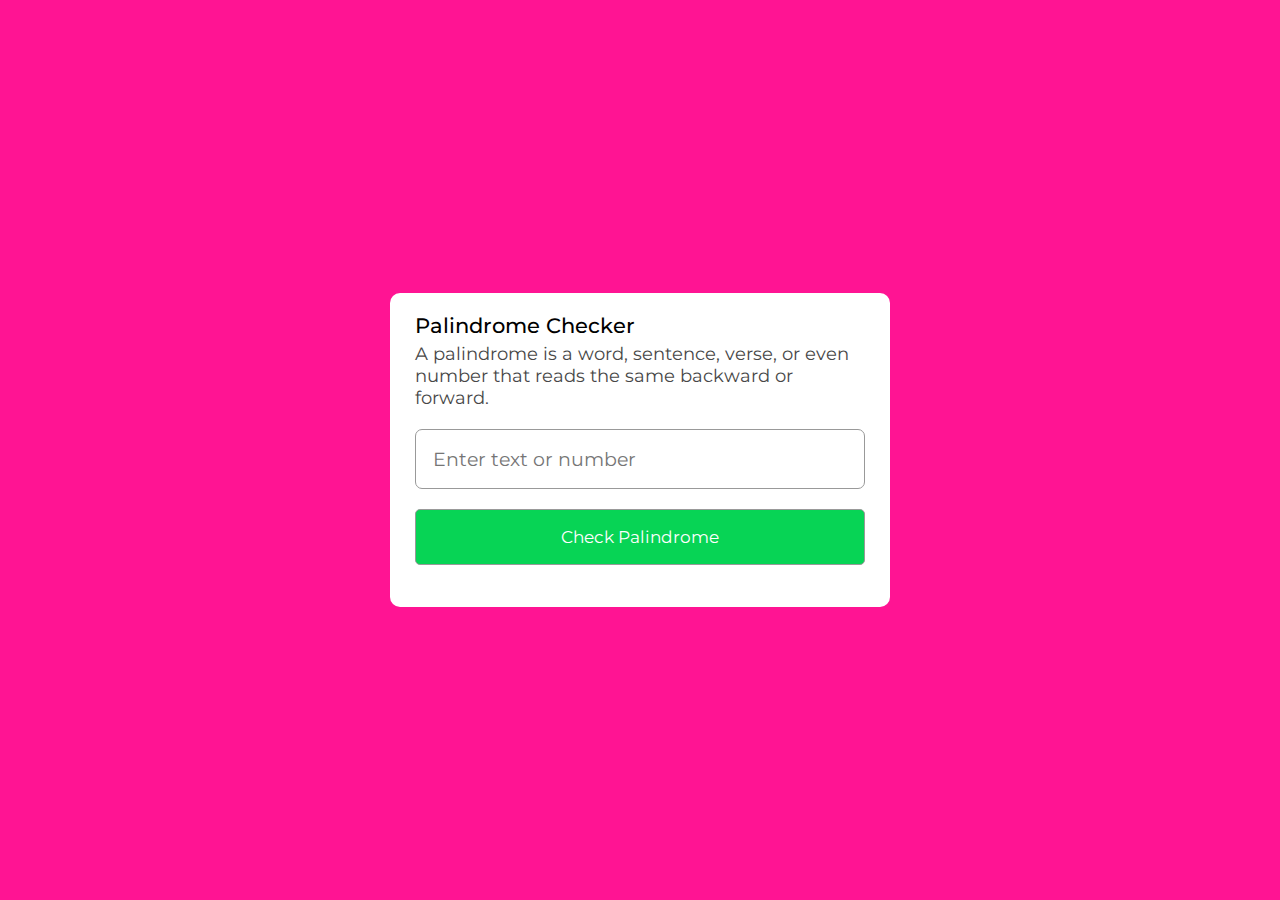
<file: index.html>
<!DOCTYPE html>
<html lang="en">
  <head>
    <meta charset="UTF-8" />
    <meta name="viewport" content="width=device-width, initial-scale=1.0" />
    <title>Palindrome Checker in JavaScript</title>
    <link rel="stylesheet" href="style.css" />
  </head>
  <body>
    <div class="wrapper">
      <header>
        <h1>Palindrome Checker</h1>
        <p>
          A palindrome is a word, sentence, verse, or even number that reads the
          same backward or forward.
        </p>
      </header>
      <div class="inputs">
        <input type="text" placeholder="Enter text or number" />
        <button>Check Palindrome</button>
      </div>
      <p class="info-txt">Yes, <span>'Borrow or rob'</span> is a palindrome</p>
    </div>

    <script src="script.js"></script>
  </body>
</html>
</file>
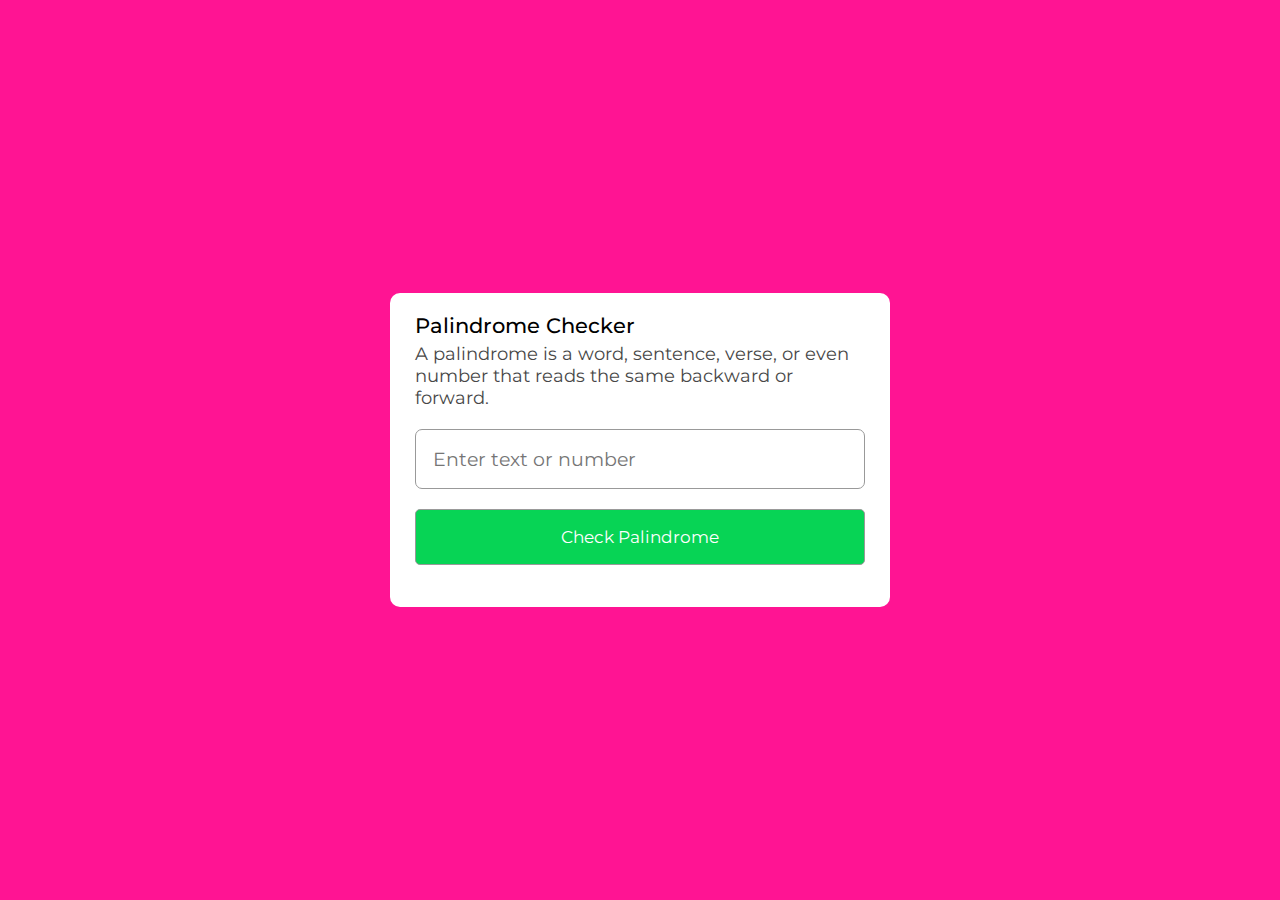
<file: pal.html>
<!DOCTYPE html>
<html lang="en">
  <head>
    <meta charset="UTF-8" />
    <meta name="viewport" content="width=device-width, initial-scale=1.0" />
    <title>Palindrome Checker in JavaScript</title>
    <link rel="stylesheet" href="style.css" />
  </head>
  <body>
    <div class="wrapper">
      <header>
        <h1>Palindrome Checker</h1>
        <p>
          A palindrome is a word, sentence, verse, or even number that reads the
          same backward or forward.
        </p>
      </header>
      <div class="inputs">
        <input type="text" placeholder="Enter text or number" />
        <button>Check Palindrome</button>
      </div>
      <p class="info-txt">Yes, <span>'Borrow or rob'</span> is a palindrome</p>
    </div>

    <script src="script.js"></script>
  </body>
</html>
</file>
<file: style.css>
@import url("https://fonts.googleapis.com/css2?family=Montserrat:ital,wght@0,100..900;1,100..900&display=swap");

* {
  margin: 0;
  padding: 0;
  box-sizing: border-box;
  font-family: "Montserrat", sans-serif;
}

body {
  display: flex;
  align-items: center;
  justify-content: center;
  min-height: 100vh;
  background: deeppink;
}

.wrapper {
  max-width: 500px;
  padding: 20px 25px 15px;
  background: white;
  border-radius: 10px;
}

header h1 {
  font-size: 21px;
  font-weight: 500;
}

header p {
  margin-top: 5px;
  font-size: 18px;
  color: #474747;
}

.inputs {
  margin: 20px 0 27px;
}

.inputs input {
  width: 100%;
  height: 60px;
  outline: none;
  font-size: 19px;
  padding: 0 17px;
  border-radius: 7px;
  border: 1px solid #999;
}

.inputs input:focus {
  box-shadow: 0 3px 6px rgba(0, 0, 0, 0.15);
}

.inputs button {
  width: 100%;
  height: 56px;
  outline: none;
  margin-top: 20px;
  font-size: 17px;
  color: #fff;
  background: #07d455;
  border-radius: 5px;
  border: 1px solid #999;
  cursor: pointer;
  pointer-events: none;
}

.inputs button.active {
  opacity: 1;
  pointer-events: auto;
}

.info-txt {
  display: none;
  font-size: 19px;
  text-align: center;
  margin-bottom: 18px;
}

.info-txt span {
  color: deeppink;
}
</file>
